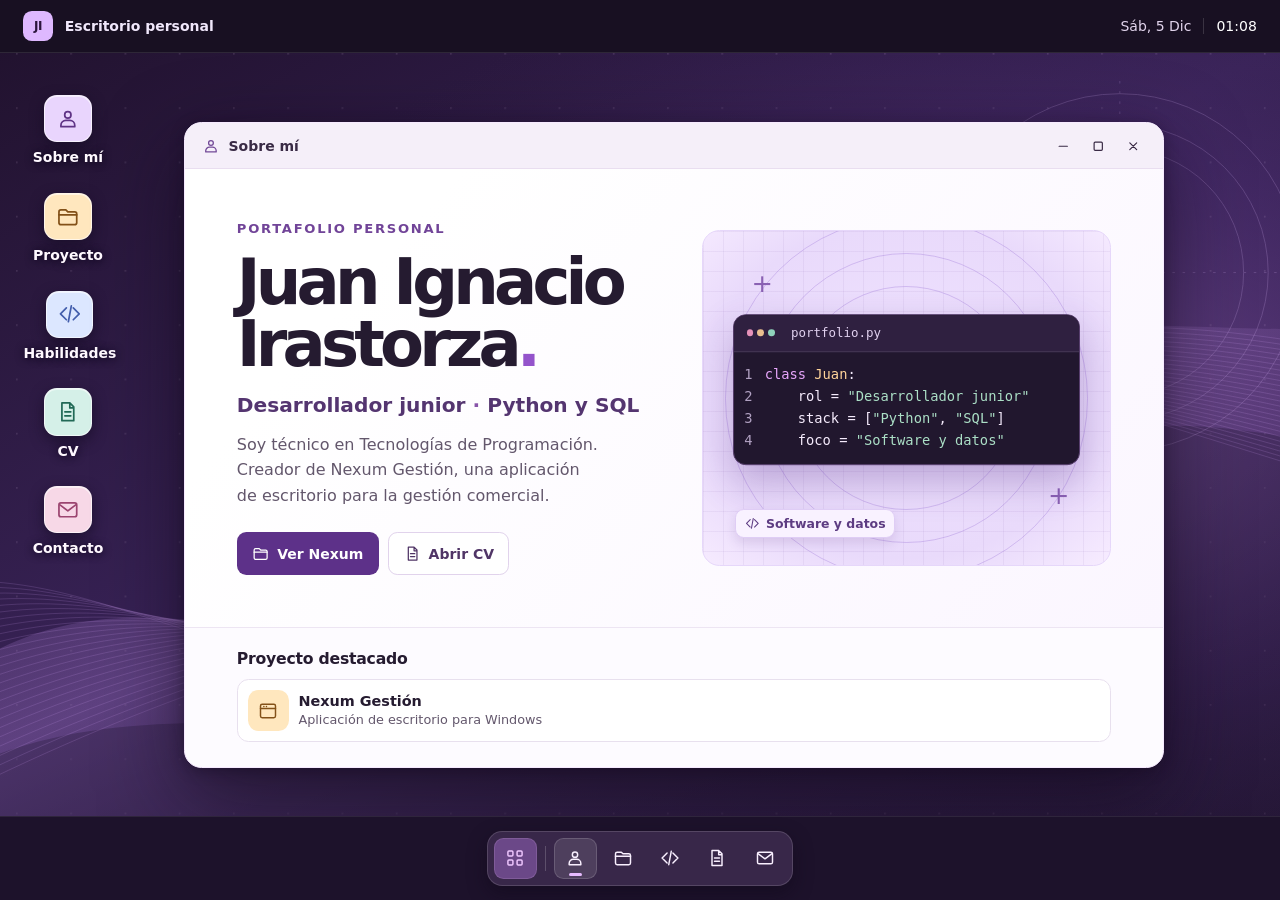
<file: index.html>
<!doctype html>
<html lang="es-AR">
<head>
  <meta charset="utf-8">
  <meta name="viewport" content="width=device-width, initial-scale=1">
  <meta name="theme-color" content="#171021">
  <meta
    name="description"
    content="Portafolio de Juan Ignacio Irastorza, desarrollador junior y creador de Nexum Gestión."
  >
  <title>Juan Ignacio Irastorza · Portafolio</title>
  <link rel="icon" href="./favicon.svg" type="image/svg+xml">
  <link rel="stylesheet" href="./styles.css">
  <script src="./desktop.js" defer></script>
  <!-- Estilos para mostrar el contenido si JavaScript esta desactivado. -->
  <noscript>
    <style>
      body {
        overflow: auto;
      }

      .desktop {
        display: grid;
        gap: 1rem;
        height: auto;
        padding: 1rem;
        overflow: visible;
      }

      .desktop .window[data-window] {
        display: block !important;
        position: static;
        width: min(100%, 61.25rem);
        max-width: none;
        max-height: none;
        margin-inline: auto;
      }
      .shortcuts,
      .system-time,
      .hero .actions,
      .featured,
      .taskbar {
        display: none;
      }
    </style>
  </noscript>
</head>
<body>
  <!-- Los controles HTML y JavaScript reutilizan estos iconos con <use>. -->
  <svg class="sprite" xmlns="http://www.w3.org/2000/svg" aria-hidden="true">
    <symbol id="i-grid" viewBox="0 0 24 24">
      <rect x="3.5" y="3.5" width="6" height="6" rx="1.2" />
      <rect x="14.5" y="3.5" width="6" height="6" rx="1.2" />
      <rect x="3.5" y="14.5" width="6" height="6" rx="1.2" />
      <rect x="14.5" y="14.5" width="6" height="6" rx="1.2" />
    </symbol>
    <symbol id="i-user" viewBox="0 0 24 24">
      <circle cx="12" cy="8" r="3.2" />
      <path d="M5 20v-1.5a5 5 0 0 1 5-5h4a5 5 0 0 1 5 5V20z" />
    </symbol>
    <symbol id="i-folder" viewBox="0 0 24 24">
      <path d="M3 7a2 2 0 0 1 2-2h5l2 2h7a2 2 0 0 1 2 2v9a2 2 0 0 1-2 2H5a2 2 0 0 1-2-2z" />
      <path d="M3 10h18" />
    </symbol>
    <symbol id="i-code" viewBox="0 0 24 24">
      <path d="m8.5 6-6 6 6 6m7-12 6 6-6 6m-2-14-3 16" />
    </symbol>
    <symbol id="i-file" viewBox="0 0 24 24">
      <path d="M6 3h8l4 4v14H6zM14 3v5h4M9 12h6m-6 4h6" />
    </symbol>
    <symbol id="i-mail" viewBox="0 0 24 24">
      <rect x="3" y="5" width="18" height="14" rx="2" />
      <path d="m4 7 8 6 8-6" />
    </symbol>
    <symbol id="i-window" viewBox="0 0 24 24">
      <rect x="3" y="4" width="18" height="16" rx="2" />
      <path d="M3 9h18M7 6.5h.1m3 0h.1" />
    </symbol>
    <symbol id="i-db" viewBox="0 0 24 24">
      <ellipse cx="12" cy="6" rx="7.5" ry="3" />
      <path d="M4.5 6v12c0 4 15 4 15 0V6M4.5 12c0 4 15 4 15 0" />
    </symbol>
    <symbol id="i-linkedin" viewBox="0 0 24 24">
      <rect x="3" y="3" width="18" height="18" rx="3" />
      <path d="M8 10v6m0-8h.01m4 8v-6m0 2.5c0-3 4-3 4 0V16" />
    </symbol>
    <symbol id="i-min" viewBox="0 0 24 24">
      <path d="M6 12h12" />
    </symbol>
    <symbol id="i-max" viewBox="0 0 24 24">
      <rect x="6" y="6" width="12" height="12" rx="1.5" />
    </symbol>
    <symbol id="i-restore" viewBox="0 0 24 24">
      <rect x="5" y="9" width="10" height="10" rx="1.5" />
      <path d="M9 9V6.5A1.5 1.5 0 0 1 10.5 5h7A1.5 1.5 0 0 1 19 6.5v7a1.5 1.5 0 0 1-1.5 1.5H15" />
    </symbol>
    <symbol id="i-expand" viewBox="0 0 24 24">
      <path d="M4 9V4h5m11 5V4h-5M4 15v5h5m11-5v5h-5" />
    </symbol>
    <symbol id="i-close" viewBox="0 0 24 24">
      <path d="m7 7 10 10M17 7 7 17" />
    </symbol>
  </svg>

  <!-- Barra superior con la fecha y la hora de Argentina. -->
  <header class="system-bar">
    <div class="desktop-brand">
      <span class="brand-mark">JI</span>
      <span>Escritorio personal</span>
    </div>
    <div class="system-time">
      <span id="date"></span>
      <time id="clock" aria-label="Hora en Argentina"></time>
    </div>
  </header>

  <main class="desktop" id="desktop" aria-label="Escritorio del portafolio">
    <!-- Cada acceso abre la ventana indicada por su atributo data-open. -->
    <nav class="shortcuts" aria-label="Accesos del escritorio">
      <button class="shortcut" type="button" data-open="perfil">
        <span class="app-icon plum"><svg aria-hidden="true"><use href="#i-user" /></svg></span>
        <span>Sobre mí</span>
      </button>
      <button class="shortcut" type="button" data-open="proyectos">
        <span class="app-icon amber"><svg aria-hidden="true"><use href="#i-folder" /></svg></span>
        <span>Proyecto</span>
      </button>
      <button class="shortcut" type="button" data-open="habilidades">
        <span class="app-icon blue"><svg aria-hidden="true"><use href="#i-code" /></svg></span>
        <span>Habilidades</span>
      </button>
      <button class="shortcut" type="button" data-open="cv">
        <span class="app-icon mint"><svg aria-hidden="true"><use href="#i-file" /></svg></span>
        <span>CV</span>
      </button>
      <button class="shortcut" type="button" data-open="contacto">
        <span class="app-icon pink"><svg aria-hidden="true"><use href="#i-mail" /></svg></span>
        <span>Contacto</span>
      </button>
    </nav>

    <!-- El valor de cada data-window coincide con el data-open de sus accesos. -->
    <section
      class="window welcome-window"
      id="window-perfil"
      data-window="perfil"
      data-icon="user"
      data-title="Sobre mí"
      aria-labelledby="nombre"
    >
      <div class="window-body">
        <div class="hero">
          <div class="hero-copy">
            <p class="eyebrow">PORTAFOLIO PERSONAL</p>
            <h1 id="nombre">Juan Ignacio<br>Irastorza<span>.</span></h1>
            <p class="role">Desarrollador junior <span>·</span> Python y SQL</p>
            <p class="intro">
              Soy técnico en Tecnologías de Programación. Creador de Nexum Gestión,
              una aplicación de escritorio para la gestión comercial.
            </p>
            <div class="actions">
              <button class="primary" data-open="proyectos" type="button">
                <svg aria-hidden="true"><use href="#i-folder" /></svg>
                Ver Nexum
              </button>
              <button class="secondary" data-open="cv" type="button">
                <svg aria-hidden="true"><use href="#i-file" /></svg>
                Abrir CV
              </button>
            </div>
          </div>
          <div class="hero-art" aria-hidden="true">
            <div class="art-orbit orbit-one"></div>
            <div class="art-orbit orbit-two"></div>
            <div class="art-orbit orbit-three"></div>
            <span class="art-spark spark-top">+</span>
            <span class="art-spark spark-bottom">+</span>
            <div class="code-window">
              <div class="code-bar">
                <div class="code-lights"><i></i><i></i><i></i></div>
                <span>portfolio.py</span>
              </div>
              <div class="code-lines">
                <span><i>1</i><b>class</b> <em>Juan</em>:</span>
                <span><i>2</i>&nbsp;&nbsp;&nbsp;&nbsp;rol = <strong>"Desarrollador junior"</strong></span>
                <span><i>3</i>&nbsp;&nbsp;&nbsp;&nbsp;stack = [<strong>"Python"</strong>, <strong>"SQL"</strong>]</span>
                <span><i>4</i>&nbsp;&nbsp;&nbsp;&nbsp;foco = <strong>"Software y datos"</strong></span>
              </div>
            </div>
            <span class="art-label">
              <svg aria-hidden="true"><use href="#i-code" /></svg>
              Software y datos
            </span>
          </div>
        </div>
        <div class="featured">
          <h2>Proyecto destacado</h2>
          <button class="project-shortcut" data-open="proyectos" type="button">
            <span class="mini-icon amber"><svg aria-hidden="true"><use href="#i-window" /></svg></span>
            <span>
              <strong>Nexum Gestión</strong>
              <small>Aplicación de escritorio para Windows</small>
            </span>
          </button>
        </div>
      </div>
    </section>

    <!-- Ficha de Nexum. El enlace abre la imagen. -->
    <section
      class="window content-window project-window"
      id="window-proyectos"
      data-window="proyectos"
      data-icon="folder"
      data-title="Proyecto"
      aria-labelledby="proyecto-gestion-titulo"
      hidden
    >
      <div class="window-body">
        <article class="project-view">
          <div>
            <p class="eyebrow">PROYECTO FREELANCE</p>
            <h2 id="proyecto-gestion-titulo">Nexum Gestión</h2>
            <p class="project-copy">
              Aplicación de escritorio que reúne compras, ventas, gastos, inventario,
              producción, caja y reportes. Incluye un sistema de licencias y un instalador
              para Windows.
            </p>
            <ul class="tags">
              <li>Windows</li>
              <li>Gestión comercial</li>
            </ul>
          </div>
          <figure class="project-figure">
            <a
              class="project-preview"
              href="./media/nexum-gestion.webp"
              data-zoom
              aria-label="Ampliar captura de Nexum Gestión"
            >
              <img
                src="./media/nexum-gestion.webp"
                width="1917"
                height="1075"
                alt="Menú principal de Nexum Gestión con accesos a compras, ventas, gastos y stock disponible."
                loading="lazy"
                decoding="async"
              >
              <span class="zoom-icon" aria-hidden="true">
                <svg aria-hidden="true"><use href="#i-expand" /></svg>
              </span>
            </a>
            <figcaption>Captura real del menú principal de Nexum Gestión</figcaption>
          </figure>
        </article>
      </div>
    </section>

    <!-- Las habilidades se agrupan por area. -->
    <section
      class="window content-window"
      id="window-habilidades"
      data-window="habilidades"
      data-icon="code"
      data-title="Habilidades"
      aria-labelledby="habilidades-titulo"
      hidden
    >
      <div class="window-body content">
        <p class="eyebrow">TECNOLOGÍAS</p>
        <h2 id="habilidades-titulo">Habilidades</h2>
        <div class="skill-grid">
          <section class="info-card">
            <span class="mini-icon plum"><svg aria-hidden="true"><use href="#i-code" /></svg></span>
            <h3>Desarrollo</h3>
            <ul class="tags">
              <li>Python</li>
              <li>Flask</li>
              <li>JavaScript</li>
              <li>HTML</li>
              <li>CSS</li>
              <li>APIs REST</li>
              <li>JWT</li>
            </ul>
          </section>
          <section class="info-card">
            <span class="mini-icon blue"><svg aria-hidden="true"><use href="#i-db" /></svg></span>
            <h3>Datos</h3>
            <ul class="tags">
              <li>SQL avanzado</li>
              <li>MySQL</li>
              <li>SQLite</li>
              <li>Pandas</li>
              <li>scikit-learn</li>
              <li>Plotly</li>
            </ul>
          </section>
          <section class="info-card">
            <span class="mini-icon amber"><svg aria-hidden="true"><use href="#i-window" /></svg></span>
            <h3>Herramientas</h3>
            <ul class="tags">
              <li>Git</li>
              <li>GitHub</li>
              <li>Jupyter</li>
              <li>Tkinter</li>
              <li>PyInstaller</li>
              <li>Inno Setup</li>
            </ul>
          </section>
          <section class="info-card">
            <span class="mini-icon mint"><svg aria-hidden="true"><use href="#i-mail" /></svg></span>
            <h3>Idiomas</h3>
            <ul class="tags">
              <li>Español nativo</li>
              <li>Inglés B1</li>
            </ul>
          </section>
        </div>
      </div>
    </section>

    <!-- Resumen de la formacion y enlace a la version imprimible del CV. -->
    <section
      class="window content-window"
      id="window-cv"
      data-window="cv"
      data-icon="file"
      data-title="Currículum"
      aria-labelledby="cv-titulo"
      hidden
    >
      <div class="window-body content">
        <p class="eyebrow">CURRÍCULUM</p>
        <h2 id="cv-titulo">Formación y perfil</h2>
        <p class="section-intro">
          Desarrollador junior y creador de Nexum Gestión. Busco oportunidades de trabajo
          remoto desde Argentina.
        </p>
        <div class="education">
          <div>
            <h3>Técnico en Tecnologías de Programación</h3>
            <p>Universidad Provincial del Sudoeste (UPSO)</p>
          </div>
          <div>
            <h3>Técnico en Informática</h3>
            <p>Instituto San José, Coronel Dorrego · Egreso 2022</p>
          </div>
        </div>
        <a class="primary" href="./cv.html">
          <svg aria-hidden="true"><use href="#i-file" /></svg>
          Ver CV imprimible
        </a>
      </div>
    </section>

    <!-- Canales de contacto y perfil profesional. -->
    <section
      class="window content-window contact-window"
      id="window-contacto"
      data-window="contacto"
      data-icon="mail"
      data-title="Contacto"
      aria-labelledby="contacto-titulo"
      hidden
    >
      <div class="window-body content">
        <p class="eyebrow">CONTACTO</p>
        <h2 id="contacto-titulo">Conectemos</h2>
        <p class="section-intro">
          Estoy en Coronel Dorrego, Buenos Aires, Argentina. Si tenés una oportunidad
          remota en desarrollo o datos, podés escribirme por LinkedIn.
        </p>
        <a
          class="primary"
          href="https://www.linkedin.com/in/juan-ignacio-irastorza-159143207"
          target="_blank"
          rel="noopener noreferrer"
        >
          <svg aria-hidden="true"><use href="#i-linkedin" /></svg>
          Abrir LinkedIn
        </a>
      </div>
    </section>
  </main>

  <!-- desktop.js copia esta plantilla para crear los controles de cada ventana. -->
  <template id="window-titlebar-template">
    <div class="titlebar">
      <span class="titlebar-label" tabindex="-1">
        <svg aria-hidden="true"><use></use></svg>
        <span data-window-name></span>
      </span>
      <div class="window-controls">
        <button type="button" data-action="minimize" title="Minimizar">
          <svg aria-hidden="true"><use href="#i-min" /></svg>
        </button>
        <button type="button" data-action="maximize" title="Maximizar">
          <svg aria-hidden="true"><use href="#i-max" /></svg>
        </button>
        <button type="button" data-action="close" title="Cerrar">
          <svg aria-hidden="true"><use href="#i-close" /></svg>
        </button>
      </div>
    </div>
  </template>

  <!-- El script genera los botones de la barra y del menu a partir de las ventanas. -->
  <footer class="taskbar">
    <div class="dock">
      <button
        type="button"
        id="start-button"
        class="dock-button start-button"
        aria-label="Menú de inicio"
        aria-expanded="false"
        aria-controls="start-menu"
        title="Inicio"
      >
        <svg aria-hidden="true"><use href="#i-grid" /></svg>
      </button>
      <span class="dock-divider"></span>
      <nav id="dock-apps" aria-label="Aplicaciones del escritorio"></nav>
    </div>
    <div id="start-menu" class="start-menu" hidden>
      <div class="menu-header">
        <span class="brand-mark">JI</span>
        <div>
          <strong>Juan Ignacio Irastorza</strong>
          <small>Portafolio personal</small>
        </div>
      </div>
      <nav id="menu-apps" aria-label="Menú de inicio"></nav>
    </div>
  </footer>

  <!-- Visor que se abre al seleccionar la captura de Nexum. -->
  <dialog class="image-viewer" id="image-viewer" aria-labelledby="image-viewer-title">
    <div class="image-viewer-bar">
      <h2 id="image-viewer-title">Nexum Gestión</h2>
      <form method="dialog">
        <button type="submit" autofocus aria-label="Cerrar imagen">
          <svg aria-hidden="true"><use href="#i-close" /></svg>
        </button>
      </form>
    </div>
    <img
      id="image-viewer-media"
      src="./media/nexum-gestion.webp"
      width="1917"
      height="1075"
      alt="Menú principal de Nexum Gestión con accesos a compras, ventas, gastos y stock disponible."
      loading="lazy"
      decoding="async"
    >
  </dialog>
</body>
</html>
</file>
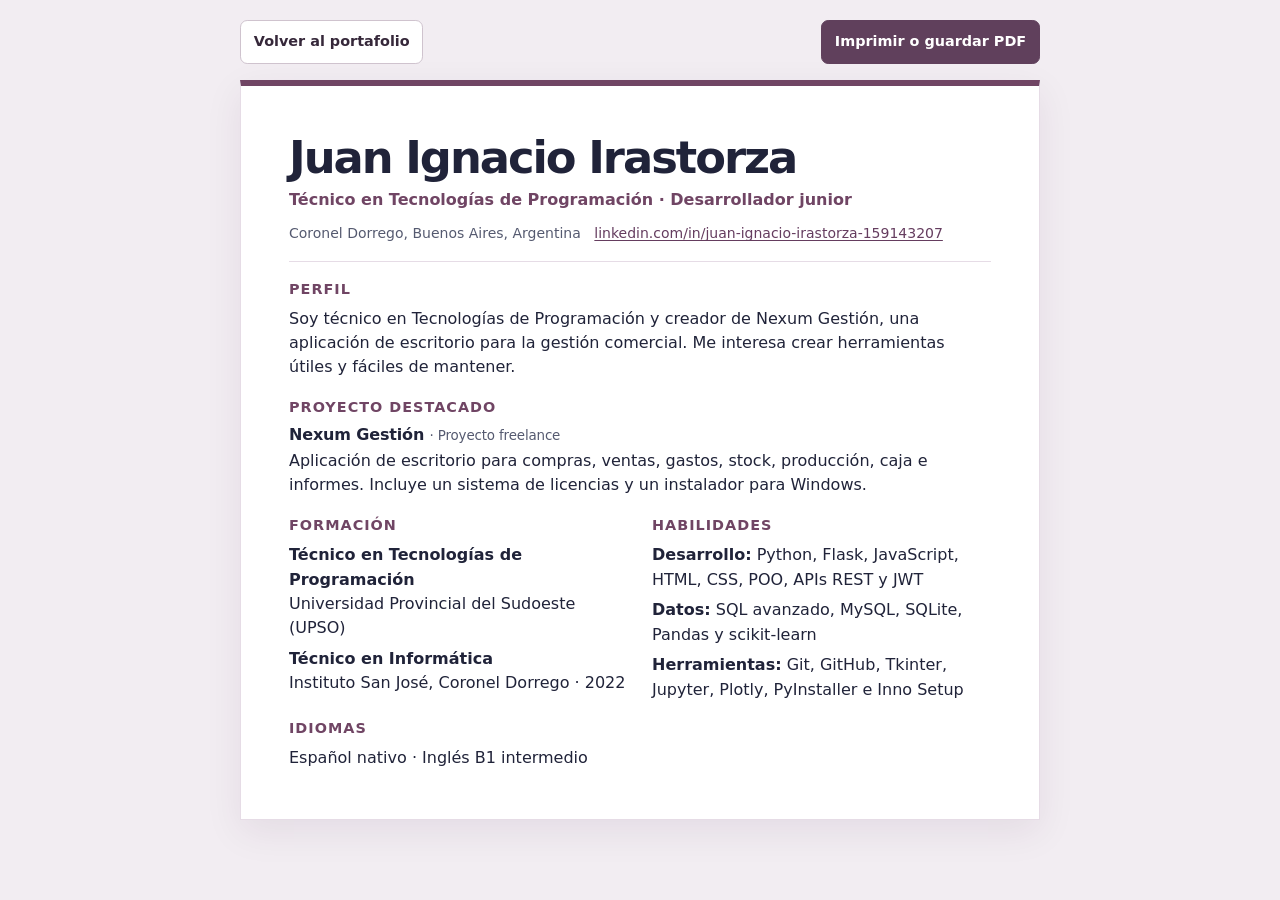
<file: cv.html>
<!doctype html>
<html lang="es-AR">
<head>
  <meta charset="utf-8">
  <meta name="viewport" content="width=device-width, initial-scale=1">
  <meta
    name="description"
    content="Currículum de Juan Ignacio Irastorza, desarrollador junior y creador de Nexum Gestión."
  >
  <meta name="theme-color" content="#f2edf2">
  <title>CV · Juan Ignacio Irastorza</title>
  <link rel="icon" href="./favicon.svg" type="image/svg+xml">
  <link rel="stylesheet" href="./cv.css">
  <noscript><style>#print { display: none; }</style></noscript>
</head>
<body>
  <nav class="actions" aria-label="Acciones del currículum">
    <a href="./index.html#cv">Volver al portafolio</a>
    <button id="print" type="button">Imprimir o guardar PDF</button>
  </nav>
  <main class="paper">
    <header>
      <h1>Juan Ignacio Irastorza</h1>
      <p class="role">Técnico en Tecnologías de Programación · Desarrollador junior</p>
      <div class="contact">
        <span>Coronel Dorrego, Buenos Aires, Argentina</span>
        <a href="https://www.linkedin.com/in/juan-ignacio-irastorza-159143207">
          linkedin.com/in/juan-ignacio-irastorza-159143207
        </a>
      </div>
    </header>

    <section aria-labelledby="perfil">
      <h2 id="perfil">Perfil</h2>
      <p>
        Soy técnico en Tecnologías de Programación y creador de Nexum Gestión,
        una aplicación de escritorio para la gestión comercial. Me interesa
        crear herramientas útiles y fáciles de mantener.
      </p>
    </section>

    <section aria-labelledby="proyectos">
      <h2 id="proyectos">Proyecto destacado</h2>
      <article>
        <h3>Nexum Gestión <span class="kind">· Proyecto freelance</span></h3>
        <p>
          Aplicación de escritorio para compras, ventas, gastos, stock,
          producción, caja e informes. Incluye un sistema de licencias y un
          instalador para Windows.
        </p>
      </article>
    </section>

    <div class="details">
      <section aria-labelledby="formacion">
        <h2 id="formacion">Formación</h2>
        <ul>
          <li>
            <strong>Técnico en Tecnologías de Programación</strong><br>
            Universidad Provincial del Sudoeste (UPSO)
          </li>
          <li>
            <strong>Técnico en Informática</strong><br>
            Instituto San José, Coronel Dorrego · 2022
          </li>
        </ul>
      </section>
      <section aria-labelledby="habilidades">
        <h2 id="habilidades">Habilidades</h2>
        <ul>
          <li><strong>Desarrollo:</strong> Python, Flask, JavaScript, HTML, CSS, POO, APIs REST y JWT</li>
          <li><strong>Datos:</strong> SQL avanzado, MySQL, SQLite, Pandas y scikit-learn</li>
          <li><strong>Herramientas:</strong> Git, GitHub, Tkinter, Jupyter, Plotly, PyInstaller e Inno Setup</li>
        </ul>
      </section>
      <section aria-labelledby="idiomas">
        <h2 id="idiomas">Idiomas</h2>
        <p>Español nativo · Inglés B1 intermedio</p>
      </section>
    </div>
  </main>
  <script>
    const printButton = document.getElementById("print");
    printButton.addEventListener("click", () => window.print());
  </script>
</body>
</html>
</file>
<file: styles.css>
/* Variables globales y estilos base */
:root {
  font-family: "Segoe UI", system-ui, sans-serif;
  color: #251b30;
  font-size: 100%;
  --ink: #251b30;
  --muted: #63576c;
  --accent: #6839a0;
  --line: #e8e0ee;
  --bar: 3.3rem;
  --dock: 5.25rem;
}

*,
*::before,
*::after {
  box-sizing: border-box;
}

[hidden] {
  display: none !important;
}

body {
  margin: 0;
  overflow: hidden;
  background: #211332;
}

button,
a {
  -webkit-tap-highlight-color: transparent;
}

button {
  font: inherit;
  color: inherit;
  cursor: pointer;
}

button:focus-visible,
a:focus-visible,
summary:focus-visible {
  outline: 3px solid #9b64e1;
  outline-offset: 3px;
}

svg {
  width: 1.25rem;
  height: 1.25rem;
  fill: none;
  stroke: currentColor;
  stroke-width: 1.75;
  stroke-linecap: round;
  stroke-linejoin: round;
  flex: none;
  pointer-events: none;
}

.sprite {
  position: absolute;
  width: 0;
  height: 0;
  overflow: hidden;
}

/* Barra superior y accesos del escritorio */
.system-bar {
  height: var(--bar);
  background: #181022;
  color: #f0e7fb;
  display: flex;
  align-items: center;
  justify-content: space-between;
  padding: 0 1.45rem;
  border-bottom: 1px solid #ffffff18;
}

.desktop-brand,
.system-time {
  display: flex;
  align-items: center;
  gap: .75rem;
  font-size: .875rem;
}

.desktop-brand {
  font-weight: 650;
}

.brand-mark {
  width: 1.85rem;
  height: 1.85rem;
  display: grid;
  place-items: center;
  border-radius: .55rem;
  background: #deb8ff;
  color: #2b153c;
  font-weight: 800;
  font-size: .75rem;
  letter-spacing: -.04em;
  flex: none;
}

.system-time {
  color: #e1d4ec;
}

#date {
  text-transform: capitalize;
}

#clock {
  color: #fff;
  padding-left: .75rem;
  border-left: 1px solid #ffffff26;
  font-variant-numeric: tabular-nums;
}

.desktop {
  position: relative;
  isolation: isolate;
  height: calc(100vh - var(--bar) - var(--dock));
  height: calc(100dvh - var(--bar) - var(--dock));
  background: url("./wallpaper.svg") center / cover no-repeat, #281739;
  overflow: hidden;
}

.shortcuts {
  z-index: 1;
  position: absolute;
  top: 2.1rem;
  left: 1.2rem;
  display: grid;
  gap: .65rem;
}

.shortcut {
  border: 1px solid transparent;
  color: #fff9ff;
  background: none;
  border-radius: .85rem;
  display: grid;
  justify-items: center;
  width: 6.1rem;
  padding: .48rem .2rem;
  gap: .43rem;
  font-size: .875rem;
  font-weight: 570;
  text-shadow: 0 1px 8px #0b0519;
}

.shortcut:hover {
  background: #fff2;
  border-color: #ffffff24;
}

.app-icon,
.mini-icon {
  display: grid;
  place-items: center;
  border-radius: .8rem;
  flex: none;
}

.app-icon {
  width: 2.95rem;
  height: 2.95rem;
  border: 1px solid #ffffffa6;
  box-shadow: 0 5px 14px #140a23a6, inset 0 1px #ffffff8c;
  text-shadow: none;
}

.app-icon svg {
  width: 1.48rem;
  height: 1.48rem;
}

.mini-icon {
  width: 2.55rem;
  height: 2.55rem;
  border-radius: .65rem;
}

.plum {
  background: #e9d5fd;
  color: #603486;
}

.amber {
  background: #ffe7be;
  color: #835118;
}

.blue {
  background: #dce7ff;
  color: #435eac;
}

.mint {
  background: #d5f0e8;
  color: #216956;
}

.pink {
  background: #f7d8e7;
  color: #9b4570;
}

/* Ventanas y controles */
.window {
  position: absolute;
  display: flex;
  flex-direction: column;
  z-index: 2;
  border: 1px solid #ffffff7d;
  border-radius: 1.1rem;
  width: min(61.25rem, calc(100% - 12.3rem));
  left: max(9rem, calc(50% - 28.5rem));
  top: clamp(1.2rem, 7.7vh, 4.35rem);
  max-height: calc(100% - clamp(2.4rem, 12vh, 7rem));
  max-width: calc(100% - 1.5rem);
  background: #fdfbff;
  box-shadow: 0 28px 80px #1008189c, 0 3px 14px #170b2473;
  overflow: hidden;
}

.window.is-active {
  border-color: #f6eaff;
}

.window.is-dragging {
  user-select: none;
}

.window.is-maximized {
  inset: .75rem !important;
  width: auto;
  max-width: none;
  height: auto;
  max-height: none;
}

.content-window {
  width: min(47.5rem, calc(100% - 10.5rem));
  left: max(8.4rem, calc(50% - 19rem));
  top: clamp(1.3rem, 10vh, 5.5rem);
}

.contact-window {
  width: min(36rem, calc(100% - 10.5rem));
}

.titlebar {
  display: flex;
  align-items: center;
  justify-content: space-between;
  height: 2.9rem;
  flex: none;
  user-select: none;
  color: #392a45;
  background: #f5eff9;
  border-bottom: 1px solid #e9def0;
  padding: 0 .85rem 0 1.05rem;
  touch-action: none;
}

.titlebar-label {
  display: flex;
  align-items: center;
  gap: .55rem;
  font-size: .875rem;
  font-weight: 650;
}

.titlebar-label svg {
  width: 1.12rem;
  height: 1.12rem;
  color: #734a98;
}

.window-controls {
  display: flex;
  gap: .2rem;
  align-items: center;
}

.window-controls button {
  width: 2rem;
  height: 1.95rem;
  padding: 0;
  border: 0;
  border-radius: .45rem;
  display: grid;
  place-items: center;
  background: transparent;
}

.window-controls button:hover {
  background: #e8dcef;
}

.window-controls button[data-action="close"]:hover {
  background: #b93659;
  color: white;
}

.window-controls svg {
  width: 1.03rem;
  height: 1.03rem;
}

.window-body {
  overflow: auto;
  min-height: 0;
  scrollbar-color: #b9a3cc transparent;
}

/* Portada, ilustracion y proyecto destacado */
.hero {
  display: grid;
  grid-template-columns: minmax(0, 1.05fr) minmax(0, 1fr);
  gap: clamp(1.1rem, 2.7vw, 2.5rem);
  align-items: center;
  padding: clamp(1.7rem, 4.05vw, 3.6rem);
  background: linear-gradient(131deg, #fff 20%, #fbf6ff 100%);
}

.eyebrow {
  color: #714498;
  letter-spacing: .13em;
  font-size: .82rem;
  font-weight: 800;
  margin: 0 0 .9rem;
}

h1,
h2,
h3,
p {
  margin-top: 0;
}

h1 {
  font-size: clamp(2.5rem, 5vw, 4.6rem);
  font-weight: 770;
  line-height: .98;
  letter-spacing: -.075em;
  margin: 0 0 1.05rem;
}

h1 span {
  color: #9454cb;
}

.role {
  color: #543570;
  font-size: clamp(1rem, 1.6vw, 1.26rem);
  font-weight: 680;
  margin: 0 0 .95rem;
}

.role span {
  color: #8854a9;
}

.intro,
.section-intro {
  color: var(--muted);
  line-height: 1.58;
  max-width: 36ch;
  margin-bottom: 1.5rem;
}

.actions {
  display: flex;
  flex-wrap: wrap;
  gap: .6rem;
}

.primary,
.secondary {
  display: inline-flex;
  align-items: center;
  justify-content: center;
  gap: .48rem;
  border: 1px solid transparent;
  font-weight: 690;
  font-size: .875rem;
  min-height: 2.7rem;
  padding: .55rem .9rem;
  border-radius: .58rem;
  text-decoration: none;
}

.primary {
  background: #5d3189;
  color: #fff;
}

.primary:hover {
  background: #4c2472;
}

.secondary {
  color: #503566;
  border-color: #e1d3ec;
  background: #fff;
}

.secondary:hover {
  background: #f4eafb;
}

.primary svg,
.secondary svg {
  width: 1.08rem;
  height: 1.08rem;
}

.hero-art {
  position: relative;
  display: grid;
  place-items: center;
  min-height: 18rem;
  aspect-ratio: 1.22;
  overflow: hidden;
  border-radius: 1.1rem;
  background: radial-gradient(ellipse at 49% 48%, #efe2ff 3%, #e9dafb 68%, #f7ecff 100%);
  border: 1px solid #e6d7fa;
  isolation: isolate;
}

.hero-art::before {
  content: "";
  position: absolute;
  inset: 0;
  background-image: linear-gradient(#886bb317 1px, transparent 1px), linear-gradient(90deg, #886bb317 1px, transparent 1px);
  background-size: 20px 20px;
  z-index: -1;
}

.art-orbit {
  position: absolute;
  border: 1px solid #9f7ad85e;
  border-radius: 50%;
  aspect-ratio: 1;
  z-index: -1;
}

.orbit-one {
  width: 55%;
}

.orbit-two {
  width: 71%;
}

.orbit-three {
  width: 89%;
}

.art-spark {
  position: absolute;
  color: #8a61b3;
  font-size: 1.6rem;
  font-weight: 300;
  line-height: 1;
}

.spark-top {
  left: 12%;
  top: 12%;
}

.spark-bottom {
  right: 10%;
  bottom: 17%;
}

.code-window {
  width: 85%;
  max-width: 22rem;
  border-radius: .8rem;
  background: #21172e;
  box-shadow: 0 1rem 2.4rem #522c8552;
  overflow: hidden;
  border: 1px solid #573e6d;
  transform: translateY(-.55rem);
  font-family: Consolas, ui-monospace, monospace;
}

.code-bar {
  display: flex;
  align-items: center;
  gap: 1rem;
  padding: .65rem .78rem;
  border-bottom: 1px solid #ffffff1c;
  color: #e1d1ef;
  background: #2f2040;
  font-size: .78rem;
}

.code-lights {
  display: flex;
  gap: .26rem;
}

.code-lights i {
  width: .42rem;
  height: .42rem;
  border-radius: 50%;
  background: #e692ba;
}

.code-lights i:nth-child(2) {
  background: #e9bf8f;
}

.code-lights i:nth-child(3) {
  background: #8fd2bb;
}

.code-lines {
  display: grid;
  gap: .38rem;
  padding: .88rem .64rem .98rem;
  color: #f5ebfc;
  font-size: clamp(.62rem, 1.13vw, .86rem);
  overflow: hidden;
}

.code-lines > span {
  white-space: nowrap;
}

.code-lines i {
  display: inline-block;
  color: #b2a2c3;
  width: 1.27rem;
  font-style: normal;
}

.code-lines b {
  color: #e7a6fb;
  font-weight: 500;
}

.code-lines em {
  color: #ffd49a;
  font-style: normal;
}

.code-lines strong {
  color: #abdfc6;
  font-weight: 500;
}

.art-label {
  display: flex;
  align-items: center;
  gap: .4rem;
  position: absolute;
  bottom: 8%;
  left: 8%;
  background: #f9f2ff;
  color: #5d3c82;
  border: 1px solid #dfcdf5;
  border-radius: .55rem;
  padding: .4rem .55rem;
  font-size: .78rem;
  font-weight: 690;
  box-shadow: 0 .35rem .65rem #5c378124;
}

.art-label svg {
  width: .92rem;
  height: .92rem;
}

.featured {
  padding: 1.32rem clamp(1.7rem, 4.05vw, 3.6rem) 1.6rem;
  border-top: 1px solid #ede5f3;
}

.featured h2 {
  font-size: .98rem;
  margin: 0 0 .7rem;
  letter-spacing: -.015em;
}

.project-shortcut {
  width: 100%;
  display: flex;
  align-items: center;
  gap: .62rem;
  text-align: left;
  background: white;
  border: 1px solid var(--line);
  border-radius: .72rem;
  padding: .62rem;
  min-height: 3.75rem;
}

.project-shortcut:hover {
  border-color: #c5a8df;
  background: #fbf5ff;
}

.project-shortcut strong {
  display: block;
  font-size: .9rem;
}

small {
  display: block;
  font-size: .8rem;
  color: var(--muted);
  margin-top: .12rem;
  line-height: 1.35;
}

/* Contenido de los paneles y visor de imagenes */
.content {
  padding: clamp(1.4rem, 3.7vw, 2.7rem);
}

.content h2 {
  font-size: clamp(2rem, 4vw, 3rem);
  line-height: 1.03;
  letter-spacing: -.06em;
  margin: 0 0 .75rem;
}

.content .section-intro {
  max-width: 56ch;
}

.education {
  display: grid;
  gap: .7rem;
}

.education p {
  margin: 0 0 .68rem;
  line-height: 1.55;
  color: var(--muted);
}

.project-window {
  width: min(64rem, calc(100% - 10.5rem));
  left: max(8.4rem, calc(50% - 28rem));
}

.project-view {
  display: grid;
  align-items: start;
  grid-template-columns: minmax(12rem, 1fr) minmax(0, 2.4fr);
  gap: clamp(1rem, 3vw, 2.25rem);
  padding: clamp(1rem, 3vw, 2.4rem);
}

.project-view .eyebrow {
  margin-bottom: .43rem;
}

.project-view h2 {
  font-size: clamp(1.65rem, 3.4vw, 2.65rem);
  letter-spacing: -.048em;
  line-height: 1.07;
  margin: 0 0 .95rem;
}

.project-figure {
  margin: 0;
}

.project-preview {
  position: relative;
  display: block;
  background: #edf0f5;
  border: 1px solid #e1d6e8;
  border-radius: .82rem;
  overflow: hidden;
  cursor: zoom-in;
}

.project-preview:hover,
.project-preview:focus-visible {
  border-color: #a576cc;
}

.project-preview img {
  display: block;
  width: 100%;
  height: auto;
  max-height: 49dvh;
  object-fit: contain;
}

.zoom-icon {
  position: absolute;
  right: .65rem;
  bottom: .65rem;
  padding: .5rem;
  border-radius: .5rem;
  display: grid;
  place-items: center;
  color: #fff;
  background: #25173bed;
  border: 1px solid #fff5;
  box-shadow: 0 .25rem .6rem #1b122c4d;
}

.project-preview:hover .zoom-icon {
  background: #6839a0;
}

.project-figure figcaption {
  color: var(--muted);
  font-size: .85rem;
  line-height: 1.4;
  margin-top: .42rem;
}

.project-copy {
  margin: 0 0 .7rem;
  color: var(--muted);
  line-height: 1.55;
  max-width: 70ch;
}

.image-viewer {
  max-width: min(94vw, 85rem);
  max-height: 95dvh;
  width: fit-content;
  border-radius: .9rem;
  border: 1px solid #ffffff30;
  padding: .65rem;
  background: #211529;
  color: #fbf4ff;
  box-shadow: 0 1.4rem 5rem #0d0716c2;
}

.image-viewer::backdrop {
  background: #0d0716d9;
}

.image-viewer-bar {
  display: flex;
  align-items: center;
  justify-content: space-between;
  gap: .65rem;
  padding: 0 0 .55rem .25rem;
}

.image-viewer-bar h2 {
  font-size: 1rem;
  margin: 0;
}

.image-viewer-bar button {
  border: 1px solid #ffffff35;
  border-radius: .5rem;
  background: #392643;
  color: inherit;
  display: grid;
  place-items: center;
  width: 2.4rem;
  height: 2.4rem;
}

.image-viewer-bar button:hover {
  background: #5b3870;
}

.image-viewer img {
  display: block;
  max-width: 100%;
  width: auto;
  height: auto;
  max-height: 76dvh;
  margin: 0 auto;
  border-radius: .45rem;
}

.image-viewer p {
  margin: .5rem .25rem .15rem;
  color: #e2d4ed;
  font-size: .86rem;
  line-height: 1.4;
}

.tags {
  display: flex;
  flex-wrap: wrap;
  gap: .35rem;
  list-style: none;
  margin: 0;
  padding: 0;
}

.tags li {
  background: #f2eaf8;
  color: #54396e;
  border-radius: .38rem;
  padding: .25rem .43rem;
  font-size: .82rem;
  line-height: 1.3;
}

.skill-grid {
  display: grid;
  grid-template-columns: 1fr 1fr;
  gap: .75rem;
  margin-top: 1.2rem;
}

.info-card {
  border: 1px solid var(--line);
  border-radius: .8rem;
  padding: .9rem;
  background: white;
}

.info-card h3 {
  margin: .65rem 0 .5rem;
  font-size: 1rem;
}

.education {
  margin-bottom: 1.3rem;
}

.education > div {
  border-left: 3px solid #dbc4f3;
  padding: .1rem 0 .1rem .9rem;
}

.education h3 {
  margin: 0 0 .22rem;
  font-size: 1rem;
}

.education p {
  margin: 0;
}

/* Barra de tareas y menu de inicio */
.taskbar {
  position: relative;
  height: var(--dock);
  display: grid;
  place-items: center;
  color: #fff;
  background: #1d122b;
  border-top: 1px solid #ffffff14;
  z-index: 1000;
}

.dock {
  display: flex;
  align-items: center;
  gap: .38rem;
  border: 1px solid #ffffff25;
  padding: .34rem;
  background: #382749;
  border-radius: .95rem;
  box-shadow: 0 .45rem 1.1rem #10081983;
}

.dock nav {
  display: flex;
  gap: .28rem;
}

.dock-button {
  position: relative;
  display: grid;
  place-items: center;
  width: 2.68rem;
  height: 2.62rem;
  padding: 0;
  color: #f9f0ff;
  background: none;
  border: 1px solid transparent;
  border-radius: .59rem;
}

.dock-button:hover,
.dock-button[aria-expanded="true"],
.dock-button.is-active {
  background: #ffffff1d;
  border-color: #ffffff26;
}

.dock-button.is-open::after {
  content: "";
  position: absolute;
  bottom: 2px;
  width: .28rem;
  height: .19rem;
  border-radius: 1rem;
  background: #d7b5ef;
}

.dock-button.is-active::after {
  width: .82rem;
  background: #e7bbff;
}

.dock-button.start-button {
  color: #f0c7ff;
  background: #6b4888;
  border-color: #b58bc547;
}

.dock-button.start-button:hover,
.dock-button.start-button[aria-expanded="true"] {
  background: #8159a1;
}

.dock-divider {
  width: 1px;
  height: 1.55rem;
  background: #ffffff30;
  margin: 0 .13rem;
}

.start-menu {
  position: absolute;
  z-index: 10;
  bottom: calc(100% + .55rem);
  left: 50%;
  transform: translateX(-50%);
  width: min(21rem, calc(100vw - 1.5rem));
  background: #271935;
  color: #fbf4ff;
  border: 1px solid #ffffff36;
  border-radius: .9rem;
  padding: .72rem;
  box-shadow: 0 1.05rem 2.4rem #0a0517aa;
  max-height: calc(100dvh - var(--bar) - var(--dock) - 1.1rem);
  overflow: auto;
}

.menu-header {
  display: flex;
  gap: .65rem;
  align-items: center;
  padding: .45rem .42rem .8rem;
  border-bottom: 1px solid #ffffff25;
  margin-bottom: .38rem;
}

.menu-header small {
  color: #d3c2e0;
}

.menu-app {
  display: flex;
  align-items: center;
  gap: .65rem;
  padding: .6rem .52rem;
  width: 100%;
  border: 0;
  border-radius: .4rem;
  background: none;
  color: inherit;
  text-align: left;
}

.menu-app:hover {
  background: #ffffff1a;
}

.menu-app svg {
  color: #e3baff;
}

/* Diseno adaptable y preferencias de movimiento */
@media (min-width: 701px) and (max-height: 800px) {
  /* Ventanas y controles */
  .window {
    top: 1.3rem;
    max-height: calc(100% - 2.6rem);
  }

  /* Portada, ilustracion y proyecto destacado */
  .hero {
    padding-top: 1.65rem;
    padding-bottom: 1.65rem;
  }

  .hero h1 {
    font-size: clamp(2.5rem, 4.45vw, 4rem);
    margin-bottom: .72rem;
  }

  .hero .eyebrow {
    margin-bottom: .5rem;
  }

  .hero .role {
    margin-bottom: .7rem;
  }

  .hero .intro {
    margin-bottom: 1.05rem;
    max-width: 47ch;
  }

  .hero-art {
    aspect-ratio: 1.35;
    min-height: 13rem;
    max-height: 18rem;
  }

  .featured {
    padding-top: .9rem;
    padding-bottom: .65rem;
  }
}

@media (max-width: 930px) {
  .shortcuts {
    left: .6rem;
  }

  .shortcut {
    width: 5.6rem;
  }

  /* Ventanas y controles */
  .window {
    width: calc(100% - 8rem);
    left: 7rem;
  }

  /* Portada, ilustracion y proyecto destacado */
  .hero {
    padding: 1.65rem;
  }

  .featured {
    padding: 1.15rem 1.65rem 1.35rem;
  }

  .hero-art {
    min-height: 14rem;
  }

  .project-shortcut {
    gap: .4rem;
    padding: .48rem;
  }

  .project-shortcut .mini-icon {
    width: 2rem;
    height: 2rem;
  }
}

@media (max-width: 700px) {
  /* Variables globales y estilos base */
  :root {
    --bar: 2.8rem;
    --dock: 4.25rem;
  }

  /* Barra superior y accesos del escritorio */
  .system-bar {
    padding: 0 .85rem;
  }

  .system-time {
    gap: .4rem;
  }

  #clock {
    padding-left: .4rem;
  }

  .shortcuts {
    inset: .8rem auto auto .5rem;
    gap: .15rem;
  }

  .shortcut {
    width: 5.2rem;
  }

  .window,
  .window.is-maximized {
    inset: .55rem !important;
    width: auto;
    height: auto;
    max-height: 100%;
    max-width: none;
    border-radius: .85rem;
  }

  .titlebar {
    padding: 0 .55rem 0 .85rem;
  }

  /* Portada, ilustracion y proyecto destacado */
  .hero {
    grid-template-columns: 1fr;
  }

  .hero-art {
    min-height: 10rem;
    aspect-ratio: 1.9;
    width: 100%;
  }

  .art-label {
    display: none;
  }

  .code-lines {
    font-size: .8rem;
  }

  .project-shortcut .mini-icon {
    width: 2.35rem;
    height: 2.35rem;
  }

  .project-view {
    grid-template-columns: 1fr;
  }

  .zoom-icon {
    right: .4rem;
    bottom: .4rem;
    padding: .35rem;
  }

  [data-action="maximize"] {
    display: none !important;
  }
}

@media (max-width: 410px) {
  #date {
    display: none;
  }

  #clock {
    border: 0;
  }

  .hero,
  .featured {
    padding-left: 1.06rem;
    padding-right: 1.06rem;
  }

  .hero-art {
    min-height: 11rem;
  }

  .code-window {
    width: 91%;
  }

  .skill-grid {
    grid-template-columns: 1fr;
  }
}

@media (prefers-reduced-motion: no-preference) {
  button,
  .primary,
  .secondary {
    transition: background-color .12s ease, border-color .12s ease;
  }
}
</file>
<file: cv.css>
:root {
  color: #202339;
  background: #f2edf2;
  font: 100%/1.52 system-ui, -apple-system, BlinkMacSystemFont, "Segoe UI", sans-serif;
  --plum: #704564;
  --muted: #555a70;
  --rule: #e6dce6;
}

* {
  box-sizing: border-box;
}

body {
  margin: 0;
  padding: 1.25rem;
}

/* Controles de la vista del CV. */
.actions {
  max-width: 50rem;
  margin: 0 auto 1rem;
  display: flex;
  flex-wrap: wrap;
  align-items: center;
  justify-content: space-between;
  gap: .5rem;
}

.actions a, .actions button {
  background: #fff;
  border: 1px solid #cfc3ce;
  border-radius: .45rem;
  color: #36283a;
  cursor: pointer;
  display: inline-flex;
  font: inherit;
  font-size: .9rem;
  font-weight: 650;
  min-height: 2.75rem;
  align-items: center;
  padding: .4rem .8rem;
  text-decoration: none;
}

.actions button {
  background: #60405c;
  border-color: #60405c;
  color: #fff;
}

.actions a:hover {
  background: #f9f5f8;
}

.actions button:hover {
  background: #492d46;
}

:focus-visible {
  outline: 3px solid #8b5b82;
  outline-offset: 3px;
}

/* Hoja del curriculum y sus secciones. */
.paper {
  background: #fff;
  border: 1px solid var(--rule);
  border-top: .4rem solid #704564;
  box-shadow: 0 12px 35px #3a174514;
  margin: auto;
  max-width: 50rem;
  padding: clamp(1.25rem, 5vw, 3rem);
}

header {
  border-bottom: 1px solid var(--rule);
  padding-bottom: 1rem;
}

h1 {
  font-size: clamp(1.85rem, 5vw, 2.8rem);
  line-height: 1.08;
  letter-spacing: -.045em;
  margin: 0 0 .35rem;
}

.role {
  color: var(--plum);
  font-size: 1rem;
  font-weight: 700;
}

.contact {
  color: var(--muted);
  display: flex;
  flex-wrap: wrap;
  gap: .15rem .85rem;
  font-size: .875rem;
  margin-top: .7rem;
}

a {
  color: #653d5f;
  overflow-wrap: anywhere;
  text-underline-offset: .15em;
}

section {
  margin-top: 1.05rem;
}

h2 {
  color: var(--plum);
  font-size: .9rem;
  font-weight: 750;
  letter-spacing: .07em;
  margin: 0 0 .4rem;
  text-transform: uppercase;
}

h3 {
  font-size: 1rem;
  letter-spacing: -.01em;
  line-height: 1.3;
  margin: 0;
}

p {
  margin: .2rem 0 0;
}

.kind {
  color: var(--muted);
  font-size: .84rem;
  font-weight: 450;
}

.details {
  display: grid;
  grid-template-columns: 1fr 1fr;
  gap: 1rem 1.5rem;
  margin-top: 1.1rem;
}

.details section {
  margin-top: 0;
}

.details ul {
  list-style: none;
  margin: 0;
  padding: 0;
}

.details li + li {
  margin-top: .4rem;
}

.details strong {
  font-weight: 700;
}

@media (max-width: 38rem) {
  body {
    padding: .75rem;
  }
  .details {
    grid-template-columns: 1fr;
  }
  .kind {
    display: block;
    margin-top: .1rem;
  }
}

/* Ajustes para imprimir o guardar en PDF. */
@page {
  size: A4;
  margin: 14mm;
}

@media print {
  :root {
    background: #fff;
    font-size: 10.5pt;
  }
  body {
    padding: 0;
  }
  .actions {
    display: none;
  }
  .paper {
    border: 0;
    box-shadow: none;
    max-width: none;
    padding: 0;
  }
  header {
    border-top: 3px solid #704564;
    padding-top: .8rem;
  }
  h1 {
    font-size: 27pt;
  }
  .details {
    grid-template-columns: 1fr 1fr;
  }
  .kind {
    display: inline;
  }
  article, .details section {
    break-inside: avoid;
  }
}
</file>
